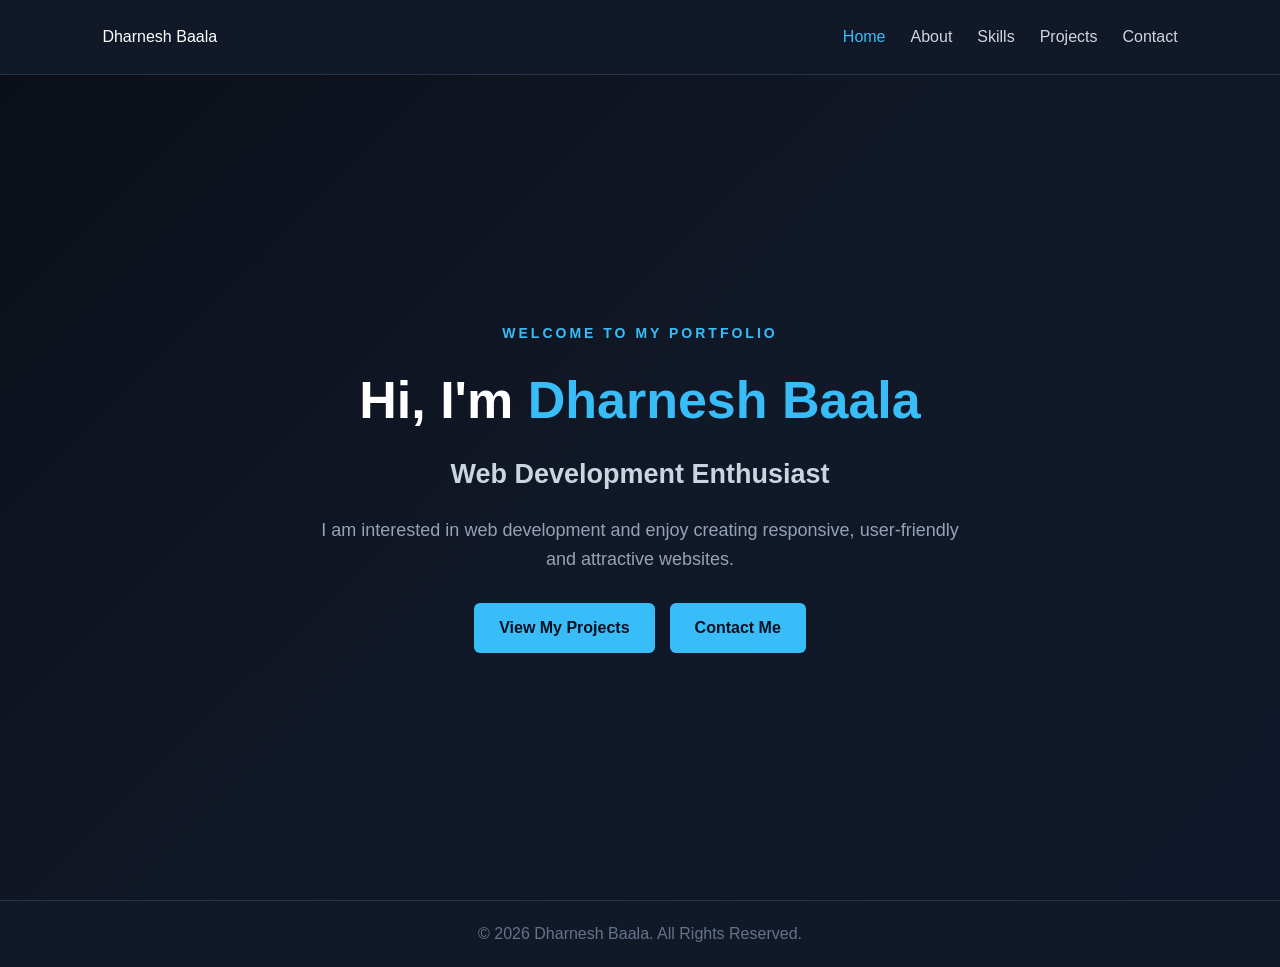
<file: index.html>
<!DOCTYPE html>
<html lang="en">
<head>
    <meta charset="UTF-8">
    <meta name="viewport" content="width=device-width, initial-scale=1.0">
    <title>Dharnesh Baala | Portfolio</title>
    <link rel="stylesheet" href="style.css">
</head>

<body>

<header>
    <div class="Dharnesh">Dharnesh Baala</div>

    <nav>
        <a href="index.html" class="active">Home</a>
        <a href="about.html">About</a>
        <a href="skills.html">Skills</a>
        <a href="projects.html">Projects</a>
        <a href="contact.html">Contact</a>
    </nav>
</header>

<main>
    <section class="hero">
        <div class="hero-content">
            <p class="small-title">WELCOME TO MY PORTFOLIO</p>

            <h1>Hi, I'm <span>Dharnesh Baala</span></h1>

            <h2>Web Development Enthusiast</h2>

            <p>
                I am interested in web development and enjoy creating
                responsive, user-friendly and attractive websites.
            </p>

            <div class="buttons">
                <a href="projects.html" class="btn">View My Projects</a>
                <a href="contact.html" class="btn contacts">Contact Me</a>
            </div>
        </div>
    </section>
</main>

<footer>
    <p>&copy; 2026 Dharnesh Baala. All Rights Reserved.</p>
</footer>

</body>
</html>
</file>
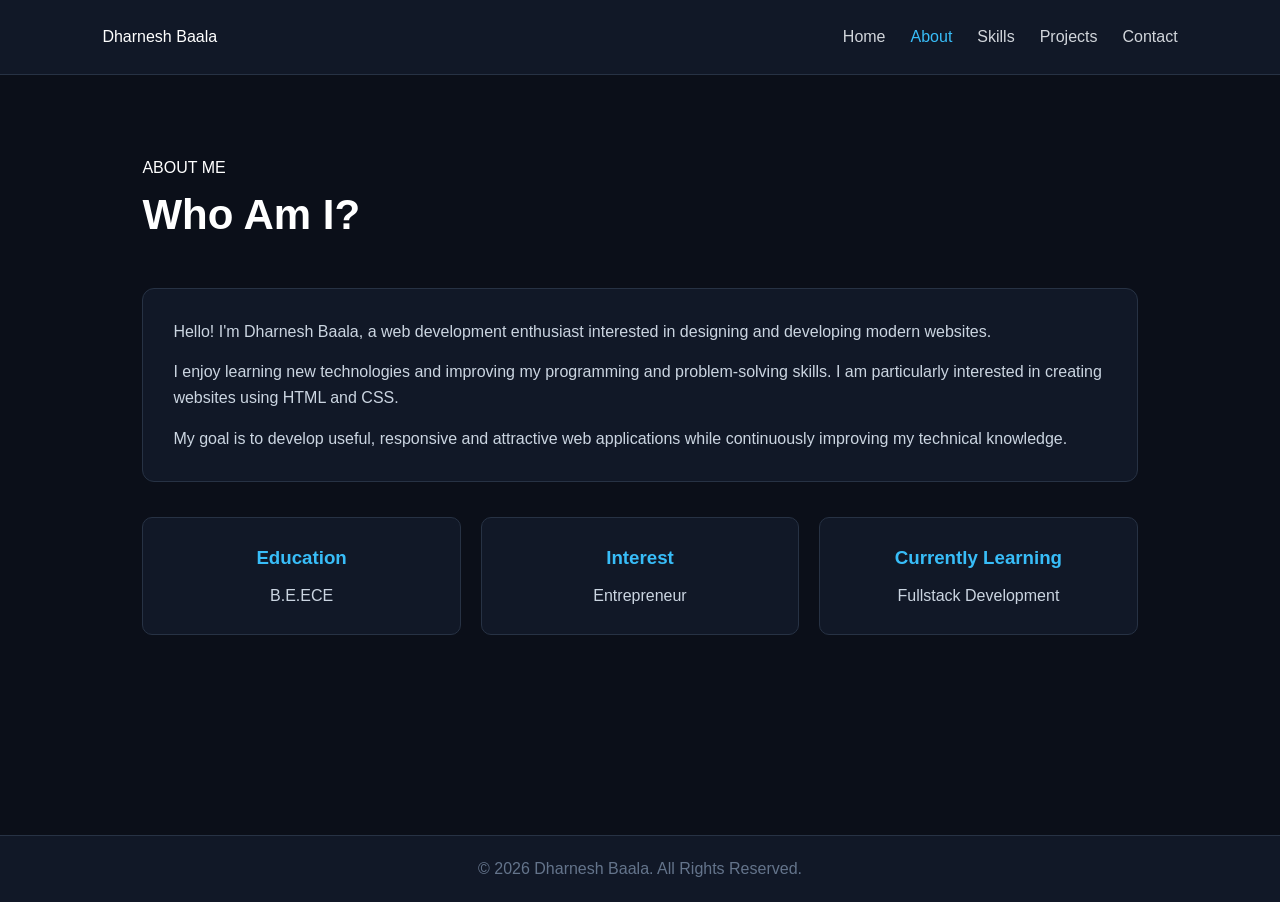
<file: about.html>
<!DOCTYPE html>
<html lang="en">
<head>
    <meta charset="UTF-8">
    <meta name="viewport" content="width=device-width, initial-scale=1.0">
    <title>About | Dharnesh Baala</title>
    <link rel="stylesheet" href="style.css">
</head>

<body>

<header>
    <div class="logo">Dharnesh Baala</div>

    <nav>
        <a href="index.html">Home</a>
        <a href="about.html" class="active">About</a>
        <a href="skills.html">Skills</a>
        <a href="projects.html">Projects</a>
        <a href="contact.html">Contact</a>
    </nav>
</header>

<main>
    <section class="page-section">
        <p class="about me">ABOUT ME</p>

        <h1>Who Am I?</h1>

        <div class="about-box">
            <p>
                Hello! I'm Dharnesh Baala, a web development enthusiast
                interested in designing and developing modern websites.
            </p>

            <p>
                I enjoy learning new technologies and improving my
                programming and problem-solving skills. I am particularly
                interested in creating websites using HTML and CSS.
            </p>

            <p>
                My goal is to develop useful, responsive and attractive
                web applications while continuously improving my technical
                knowledge.
            </p>
        </div>

        <div class="info-grid">
            <div class="info-card">
                <h3>Education</h3>
                <p>B.E.ECE</p>
            </div>

            <div class="info-card">
                <h3>Interest</h3>
                <p>Entrepreneur</p>
            </div>

            <div class="info-card">
                <h3>Currently Learning</h3>
                <p>Fullstack Development</p>
            </div>
        </div>
    </section>
</main>

<footer>
    <p>&copy; 2026 Dharnesh Baala. All Rights Reserved.</p>
</footer>

</body>
</html>
</file>
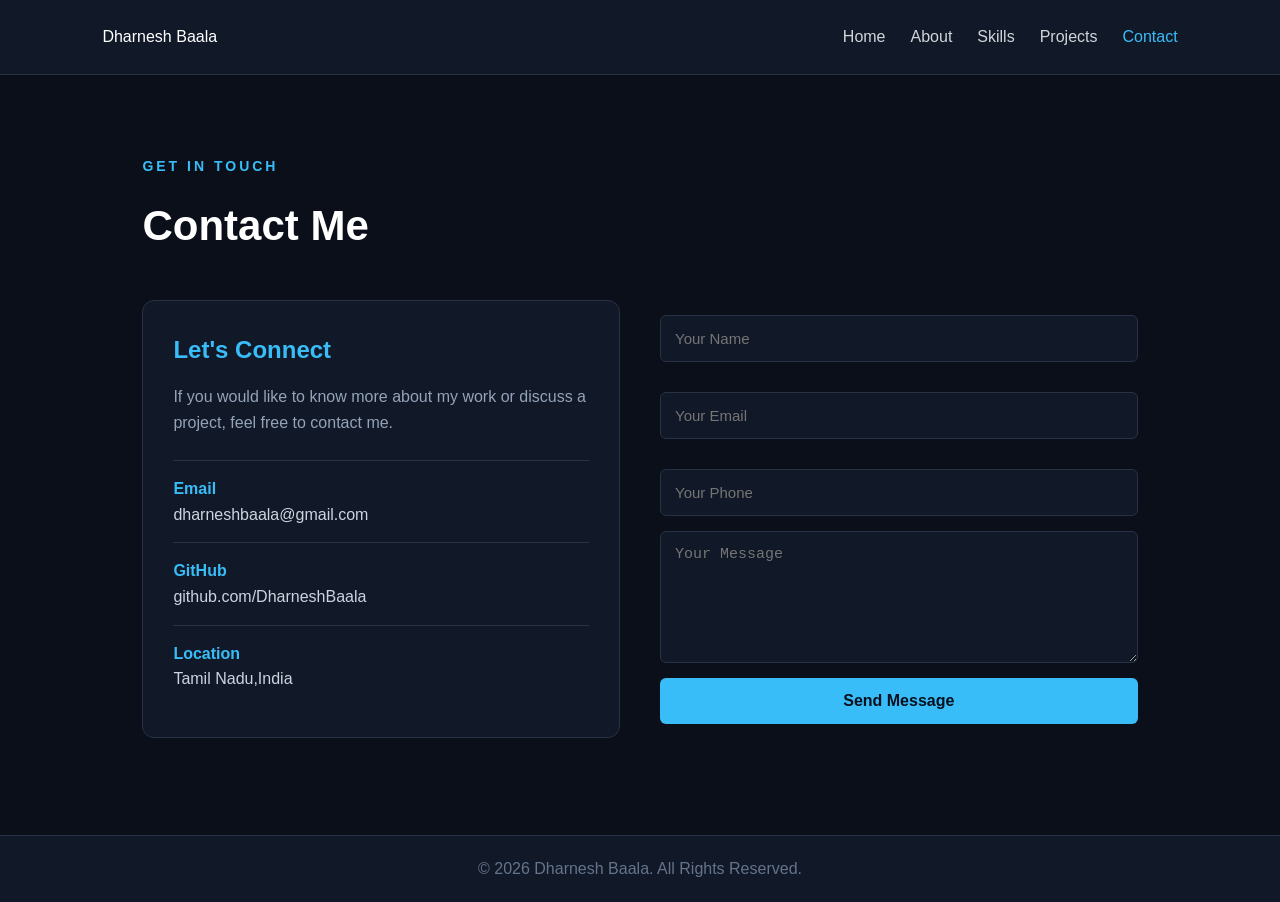
<file: contact.html>
<!DOCTYPE html>
<html lang="en">
<head>
    <meta charset="UTF-8">
    <meta name="viewport" content="width=device-width, initial-scale=1.0">
    <title>Contact | Dharnesh Baala</title>
    <link rel="stylesheet" href="style.css">
</head>

<body>

<header>
    <div class="logo">Dharnesh Baala</div>

    <nav>
        <a href="index.html">Home</a>
        <a href="about.html">About</a>
        <a href="skills.html">Skills</a>
        <a href="projects.html">Projects</a>
        <a href="contact.html" class="active">Contact</a>
    </nav>
</header>

<main>
    <section class="page-section">

        <p class="small-title">GET IN TOUCH</p>

        <h1>Contact Me</h1>

        <div class="contact-container">

            <div class="contact-info">
                <h2>Let's Connect</h2>

                <p>
                    If you would like to know more about my work or
                    discuss a project, feel free to contact me.
                </p>

                <div class="contact-item">
                    <strong>Email</strong>
                    <p>dharneshbaala@gmail.com</p>
                </div>

                <div class="contact-item">
                    <strong>GitHub</strong>
                    <p>github.com/DharneshBaala</p>
                </div>

                <div class="contact-item">
                    <strong>Location</strong>
                    <p>Tamil Nadu,India</p>
                </div>
            </div>

            <form>
                <label for="name"></label>
                <input type="text" placeholder="Your Name" 
                id="name" required>

                <label for="email"></label>
                <input type="email" placeholder="Your Email" id="email" required>

                
                <label for="phone"></label>
                <input type="tel" id="phone" maxlength="10"
                placeholder="Your Phone" required>

                <textarea placeholder="Your Message" rows="6"></textarea>

                <button type="submit">Send Message</button>
            </form>

        </div>

    </section>
</main>

<footer>
    <p>&copy; 2026 Dharnesh Baala. All Rights Reserved.</p>
</footer>

</body>
</html>
</file>
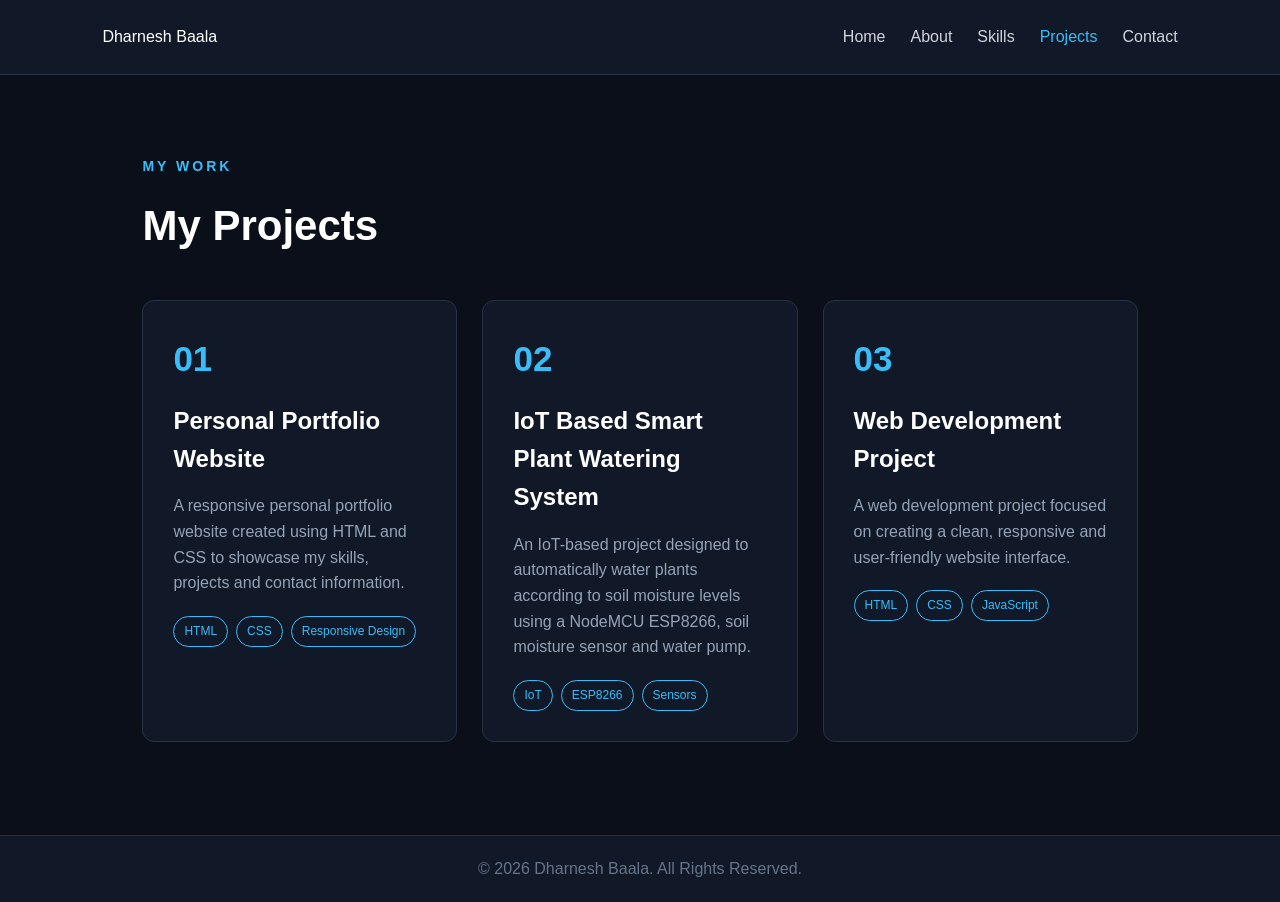
<file: projects.html>
<!DOCTYPE html>
<html lang="en">
<head>
    <meta charset="UTF-8">
    <meta name="viewport" content="width=device-width, initial-scale=1.0">
    <title>Projects | Dharnesh Baala</title>
    <link rel="stylesheet" href="style.css">
</head>

<body>

<header>
    <div class="logo">Dharnesh Baala</div>

    <nav>
        <a href="index.html">Home</a>
        <a href="about.html">About</a>
        <a href="skills.html">Skills</a>
        <a href="projects.html" class="active">Projects</a>
        <a href="contact.html">Contact</a>
    </nav>
</header>

<main>
    <section class="page-section">

        <p class="small-title">MY WORK</p>

        <h1>My Projects</h1>

        <div class="projects-container">

            <div class="project-card">
                <div class="project-number">01</div>

                <h2>Personal Portfolio Website</h2>

                <p>
                    A responsive personal portfolio website created using
                    HTML and CSS to showcase my skills, projects and
                    contact information.
                </p>

                <div class="tags">
                    <span>HTML</span>
                    <span>CSS</span>
                    <span>Responsive Design</span>
                </div>
            </div>

            <div class="project-card">
                <div class="project-number">02</div>

                <h2>IoT Based Smart Plant Watering System</h2>

                <p>
                    An IoT-based project designed to automatically water
                    plants according to soil moisture levels using a
                    NodeMCU ESP8266, soil moisture sensor and water pump.
                </p>

                <div class="tags">
                    <span>IoT</span>
                    <span>ESP8266</span>
                    <span>Sensors</span>
                </div>
            </div>

            <div class="project-card">
                <div class="project-number">03</div>

                <h2>Web Development Project</h2>

                <p>
                    A web development project focused on creating a
                    clean, responsive and user-friendly website interface.
                </p>

                <div class="tags">
                    <span>HTML</span>
                    <span>CSS</span>
                    <span>JavaScript</span>
                </div>
            </div>

        </div>

    </section>
</main>

<footer>
    <p>&copy; 2026 Dharnesh Baala. All Rights Reserved.</p>
</footer>

</body>
</html>
</file>
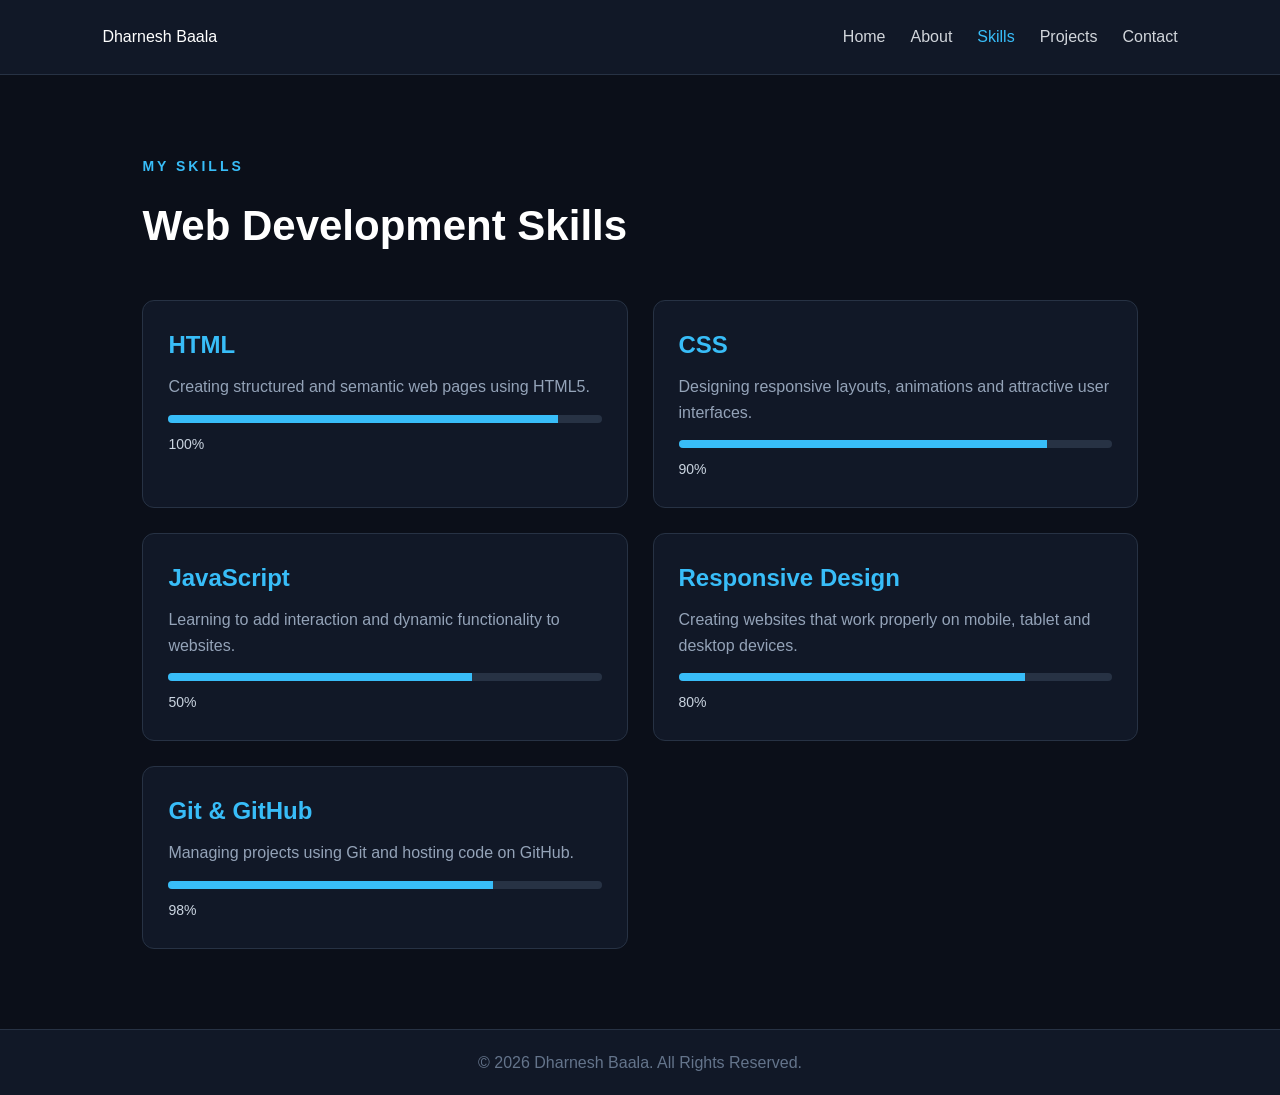
<file: skills.html>
<!DOCTYPE html>
<html lang="en">
<head>
    <meta charset="UTF-8">
    <meta name="viewport" content="width=device-width, initial-scale=1.0">
    <title>Skills | Dharnesh Baala</title>
    <link rel="stylesheet" href="style.css">
</head>

<body>

<header>
    <div class="logo">Dharnesh Baala</div>

    <nav>
        <a href="index.html">Home</a>
        <a href="about.html">About</a>
        <a href="skills.html" class="active">Skills</a>
        <a href="projects.html">Projects</a>
        <a href="contact.html">Contact</a>
    </nav>
</header>

<main>
    <section class="page-section">
        <p class="small-title">MY SKILLS</p>

        <h1>Web Development Skills</h1>

        <div class="skills-container">

            <div class="skill-card">
                <h2>HTML</h2>
                <p>
                    Creating structured and semantic web pages using
                    HTML5.
                </p>
                <div class="progress">
                    <div class="progress-bar html"></div>
                </div>
                <span>100%</span>
            </div>

            <div class="skill-card">
                <h2>CSS</h2>
                <p>
                    Designing responsive layouts, animations and
                    attractive user interfaces.
                </p>
                <div class="progress">
                    <div class="progress-bar css"></div>
                </div>
                <span>90%</span>
            </div>

            <div class="skill-card">
                <h2>JavaScript</h2>
                <p>
                    Learning to add interaction and dynamic functionality
                    to websites.
                </p>
                <div class="progress">
                    <div class="progress-bar javascript"></div>
                </div>
                <span>50%</span>
            </div>

            <div class="skill-card">
                <h2>Responsive Design</h2>
                <p>
                    Creating websites that work properly on mobile,
                    tablet and desktop devices.
                </p>
                <div class="progress">
                    <div class="progress-bar responsive"></div>
                </div>
                <span>80%</span>
            </div>

            <div class="skill-card">
                <h2>Git & GitHub</h2>
                <p>
                    Managing projects using Git and hosting code on
                    GitHub.
                </p>
                <div class="progress">
                    <div class="progress-bar github"></div>
                </div>
                <span>98%</span>
            </div>

        </div>
    </section>
</main>

<footer>
    <p>&copy; 2026 Dharnesh Baala. All Rights Reserved.</p>
</footer>

</body>
</html>
</file>
<file: style.css>
* {
    margin: 0;
    padding: 0;
    box-sizing: border-box;
}

html {
    scroll-behavior: smooth;
}

body {
    font-family: Arial, Helvetica, sans-serif;
    background: #0b0f19;
    color: #ffffff;
    line-height: 1.6;
}

/* HEADER */

header {
    width: 100%;
    min-height: 75px;
    padding: 15px 8%;
    display: flex;
    justify-content: space-between;
    align-items: center;
    background: #111827;
    border-bottom: 1px solid #273244;
    position: sticky;
    top: 0;
    z-index: 1000;
}

.dharnesh {
    font-size: 24px;
    font-weight: bold;
    color: #38bdf8;
}

nav {
    display: flex;
    gap: 25px;
}

nav a {
    color: #d1d5db;
    text-decoration: none;
    font-size: 16px;
    transition: 0.3s;
}

nav a:hover,
nav a.active {
    color: #38bdf8;
}

/* HOME */

.hero {
    min-height: calc(100vh - 75px);
    display: flex;
    justify-content: center;
    align-items: center;
    padding: 60px 8%;
    background: linear-gradient(
        135deg,
        #0b0f19,
        #111827,
        #0f172a
    );
}

.hero-content {
    max-width: 850px;
    text-align: center;
}

.small-title {
    color: #38bdf8;
    font-size: 14px;
    font-weight: bold;
    letter-spacing: 3px;
    margin-bottom: 15px;
}

.hero h1 {
    font-size: 52px;
    margin-bottom: 10px;
}

.hero h1 span {
    color: #38bdf8;
}

.hero h2 {
    color: #cbd5e1;
    font-size: 27px;
    margin-bottom: 20px;
}

.hero p:not(.small-title) {
    color: #94a3b8;
    font-size: 18px;
    max-width: 650px;
    margin: auto;
}

.buttons {
    margin-top: 30px;
    display: flex;
    justify-content: center;
    gap: 15px;
    flex-wrap: wrap;
}

.btn {
    display: inline-block;
    padding: 12px 25px;
    background: #38bdf8;
    color: #06111f;
    text-decoration: none;
    border-radius: 6px;
    font-weight: bold;
    transition: 0.3s;
}

.btn:hover {
    transform: translateY(-3px);
    background: #7dd3fc;
}

.btn.secondary {
    background: transparent;
    color: #38bdf8;
    border: 1px solid #38bdf8;
}

.btn.secondary:hover {
    background: #38bdf8;
    color: #06111f;
}

/* COMMON PAGE */

.page-section {
    min-height: calc(100vh - 140px);
    padding: 80px 8%;
    max-width: 1200px;
    margin: auto;
}

.page-section > h1 {
    font-size: 42px;
    margin-bottom: 40px;
}

/* ABOUT */

.about-box {
    background: #111827;
    border: 1px solid #273244;
    border-radius: 12px;
    padding: 30px;
    margin-bottom: 35px;
}

.about-box p {
    color: #cbd5e1;
    margin-bottom: 15px;
}

.about-box p:last-child {
    margin-bottom: 0;
}

.info-grid {
    display: grid;
    grid-template-columns: repeat(3, 1fr);
    gap: 20px;
}

.info-card {
    padding: 25px;
    background: #111827;
    border: 1px solid #273244;
    border-radius: 10px;
    text-align: center;
    transition: 0.3s;
}

.info-card:hover {
    transform: translateY(-5px);
    border-color: #38bdf8;
}

.info-card h3 {
    color: #38bdf8;
    margin-bottom: 10px;
}

.info-card p {
    color: #cbd5e1;
}

/* SKILLS */

.skills-container {
    display: grid;
    grid-template-columns: repeat(2, 1fr);
    gap: 25px;
}

.skill-card {
    background: #111827;
    border: 1px solid #273244;
    border-radius: 12px;
    padding: 25px;
    transition: 0.3s;
}

.skill-card:hover {
    transform: translateY(-5px);
    border-color: #38bdf8;
}

.skill-card h2 {
    color: #38bdf8;
    margin-bottom: 10px;
}

.skill-card p {
    color: #94a3b8;
    margin-bottom: 15px;
}

.skill-card span {
    color: #cbd5e1;
    font-size: 14px;
}

.progress {
    width: 100%;
    height: 8px;
    background: #273244;
    border-radius: 10px;
    overflow: hidden;
    margin-bottom: 8px;
}

.progress-bar {
    height: 100%;
    background: #38bdf8;
}

.progress-bar.html {
    width: 90%;
}

.progress-bar.css {
    width: 85%;
}

.progress-bar.javascript {
    width: 70%;
}

.progress-bar.responsive {
    width: 80%;
}

.progress-bar.github {
    width: 75%;
}

/* PROJECTS */

.projects-container {
    display: grid;
    grid-template-columns: repeat(3, 1fr);
    gap: 25px;
}

.project-card {
    background: #111827;
    border: 1px solid #273244;
    border-radius: 12px;
    padding: 30px;
    transition: 0.3s;
}

.project-card:hover {
    transform: translateY(-8px);
    border-color: #38bdf8;
}

.project-number {
    font-size: 35px;
    font-weight: bold;
    color: #38bdf8;
    margin-bottom: 15px;
}

.project-card h2 {
    margin-bottom: 15px;
}

.project-card p {
    color: #94a3b8;
    margin-bottom: 20px;
}

.tags {
    display: flex;
    gap: 8px;
    flex-wrap: wrap;
}

.tags span {
    padding: 5px 10px;
    border: 1px solid #38bdf8;
    color: #38bdf8;
    border-radius: 20px;
    font-size: 12px;
}

/* CONTACT */

.contact-container {
    display: grid;
    grid-template-columns: 1fr 1fr;
    gap: 40px;
}

.contact-info {
    background: #111827;
    border: 1px solid #273244;
    border-radius: 12px;
    padding: 30px;
}

.contact-info h2 {
    color: #38bdf8;
    margin-bottom: 15px;
}

.contact-info > p {
    color: #94a3b8;
    margin-bottom: 25px;
}

.contact-item {
    border-top: 1px solid #273244;
    padding: 15px 0;
}

.contact-item strong {
    color: #38bdf8;
}

.contact-item p {
    color: #cbd5e1;
}

form {
    display: flex;
    flex-direction: column;
    gap: 15px;
}

input,
textarea {
    width: 100%;
    padding: 14px;
    background: #111827;
    border: 1px solid #273244;
    border-radius: 6px;
    color: white;
    font-size: 15px;
    outline: none;
}

input:focus,
textarea:focus {
    border-color: #38bdf8;
}

textarea {
    resize: vertical;
}

button {
    padding: 14px;
    background: #38bdf8;
    color: #06111f;
    border: none;
    border-radius: 6px;
    font-size: 16px;
    font-weight: bold;
    cursor: pointer;
    transition: 0.3s;
}

button:hover {
    background: #7dd3fc;
    transform: translateY(-2px);
}

/* FOOTER */

footer {
    text-align: center;
    padding: 20px;
    background: #111827;
    border-top: 1px solid #273244;
    color: #64748b;
}

/* MOBILE RESPONSIVE */

@media (max-width: 900px) {

    header {
        flex-direction: column;
        gap: 15px;
    }

    nav {
        gap: 12px;
        flex-wrap: wrap;
        justify-content: center;
    }

    .hero h1 {
        font-size: 40px;
    }

    .projects-container {
        grid-template-columns: 1fr;
    }

    .info-grid {
        grid-template-columns: 1fr;
    }

    .skills-container {
        grid-template-columns: 1fr;
    }

    .contact-container {
        grid-template-columns: 1fr;
    }
}

@media (max-width: 500px) {

    .page-section {
        padding: 50px 5%;
    }

    .hero {
        padding: 40px 5%;
    }

    .hero h1 {
        font-size: 32px;
    }

    .hero h2 {
        font-size: 21px;
    }

    nav a {
        font-size: 14px;
    }

    .logo {
        font-size: 20px;
    }
}
</file>
